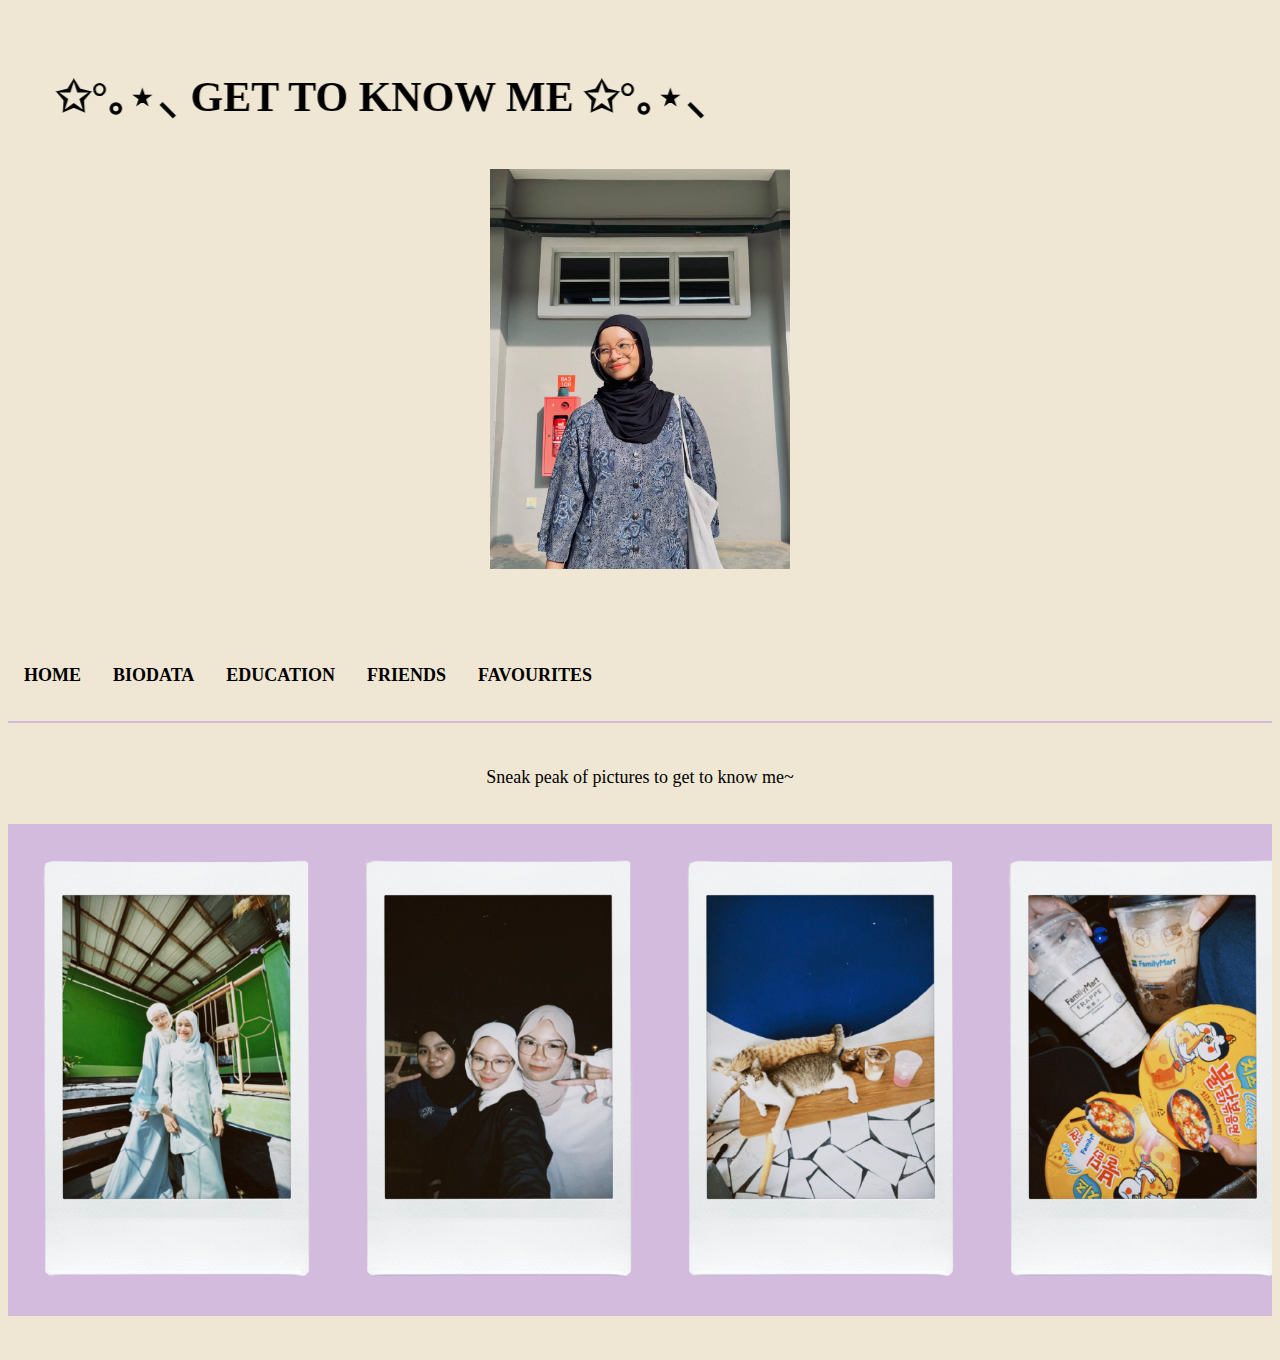
<file: index.html>
<html>
<head>
<title> HOME PAGE </title>
<link rel="stylesheet" type="text/css" 
href="CSS Folder/home.css">

</head>
<body>

<br><br>
<center>
<h1><marquee direction="right" behavior="alternate"> ✩°｡⋆⸜ GET TO KNOW ME ✩°｡⋆⸜ </h1></marquee>
<br><br>

<img src="Assest\IMAGES\me2.jpeg" alt="alya" width="300" height="400">

<br><br>

<h2><ul>
  <li><a href="index.html"> HOME </a></li> 
  <li><a href="BIODATA.html"> BIODATA </a></li>
  <li><a href="EDUCATION.html"> EDUCATION </a></li>
  <li><a href="FRIENDS.html"> FRIENDS </a></li>
  <li><a href="FAVOURITES.html"> FAVOURITES </a></li>

</h2></ul>

<hr color="#D3BBDD" size="2"> </hr>
<br>

<p> Sneak peak of pictures to get to know me~ </p>
<br>

<div class="scroll-container">
<img src="Assest\IMAGES\mama.png"  width="300" height="450">
<img src="Assest\IMAGES\besties.png" width="300" height="450">
<img src="Assest\IMAGES\cats.png" width="300" height="450">
<img src="Assest\IMAGES\ramen.png" width="300" height="450">
<img src="Assest\IMAGES\sunset.png" width="300" height="450">
<img src="Assest\IMAGES\me.png" width="300" height="450">
<img src="Assest\IMAGES\crgen.png" width="300" height="450">
<img src="Assest\IMAGES\mesunset.png" width="300" height="450">
</div>
<br><br>

</body>
</html>
</file>
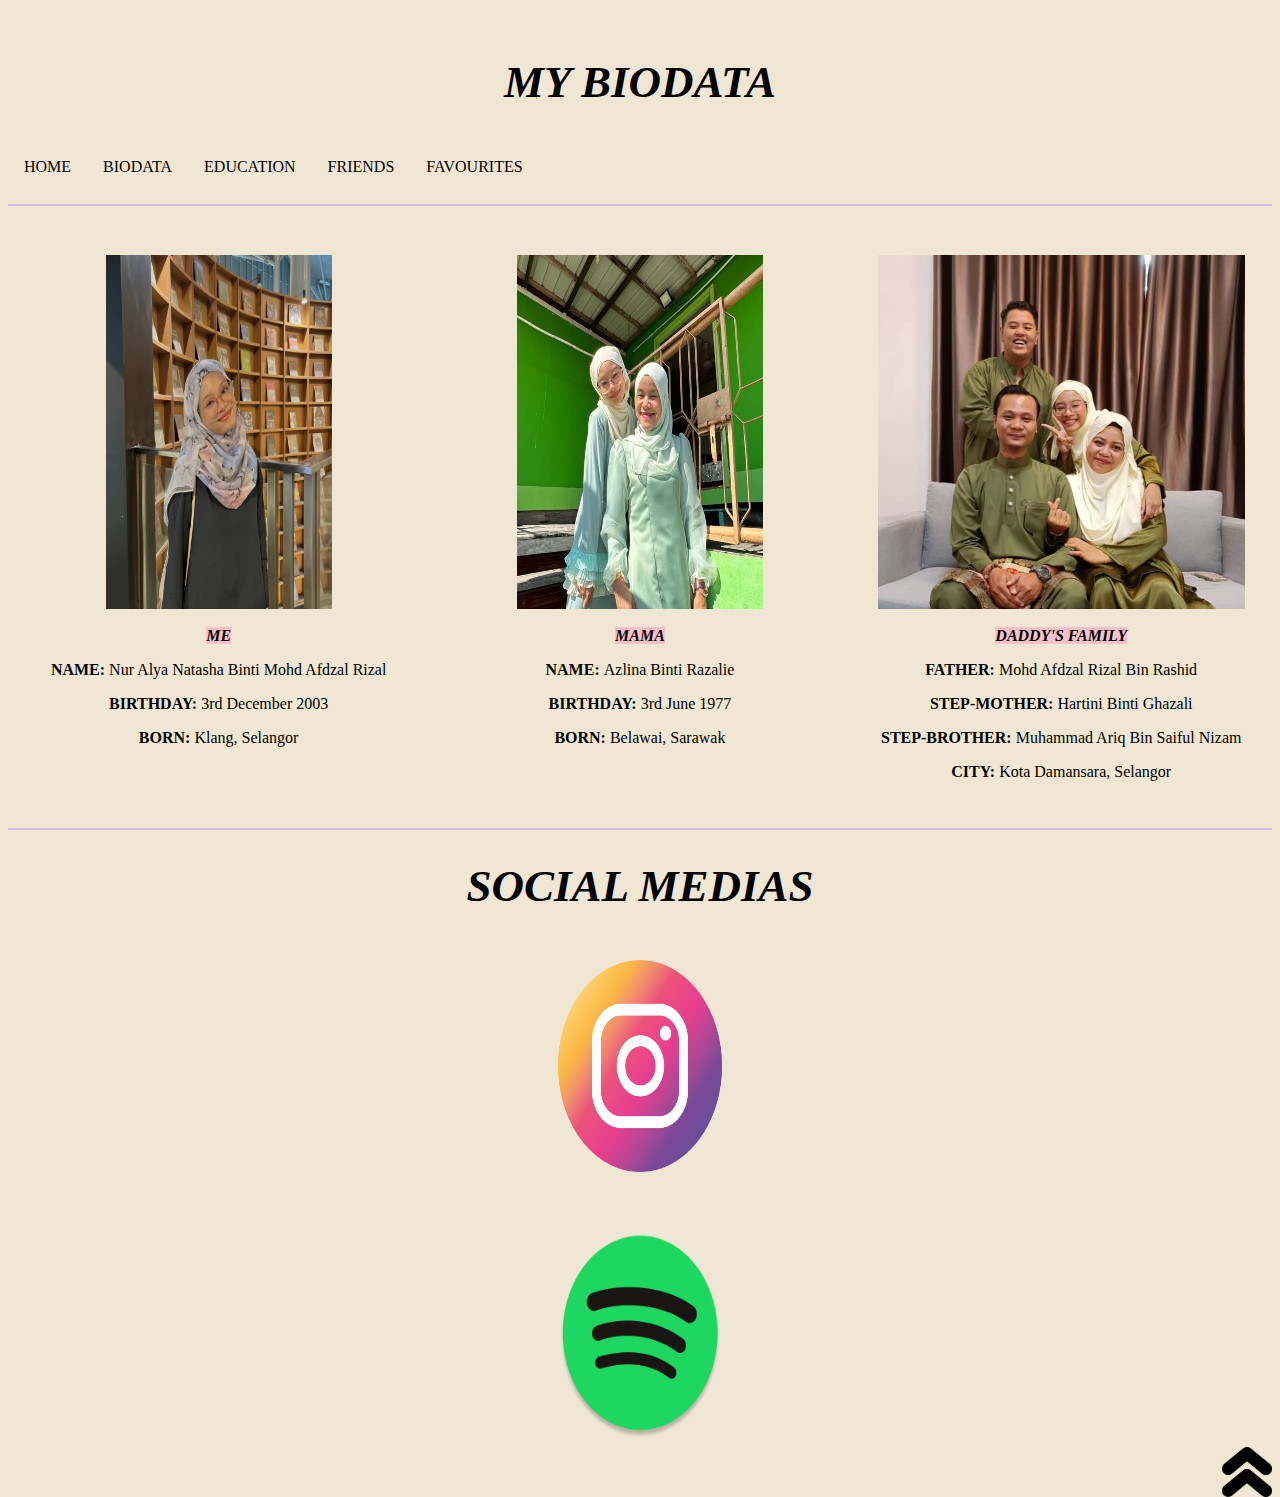
<file: BIODATA.html>
<html>
<head>
<title> BIODATA </title>
<link rel="stylesheet" type="text/css" 
href="CSS Folder/biodata.css">

</head>
<body>
<a name="Top_page"></a>

<center>
<br>
<h1><i> MY BIODATA </i></h1>

<ul>
  <li><a href="index.html"> HOME </a></li>
  <li><a href="BIODATA.html"> BIODATA </a></li>
  <li><a href="EDUCATION.html"> EDUCATION </a></li>
  <li><a href="FRIENDS.html"> FRIENDS </a></li>
  <li><a href="FAVOURITES.html"> FAVOURITES </a></li>

</ul>

<hr color="#D3BBDD" size="2"> </hr>
<br><br>

<div class="row">
  <div class="column">
    <img src="Assest\IMAGES\me1.jpeg" alt="alya" style="width:55%" height="40%">
<br><br><div1><b><i> ME </b></i></div1>
<p><b> NAME: </b> Nur Alya Natasha Binti Mohd Afdzal Rizal </p>
<p><b> BIRTHDAY: </b> 3rd December 2003 </p>
<p><b> BORN: </b> Klang, Selangor </p>
  </div>

  <div class="column">
    <img src="Assest\IMAGES\mama.jpeg" alt="mama" style="width:60%" height="40%">
<br><br><div1><b><i> MAMA </b></i></div1>
<p><b> NAME: </b> Azlina Binti Razalie </p>
<p><b> BIRTHDAY: </b> 3rd June 1977 </p>
<p><b> BORN: </b> Belawai, Sarawak </p>
  </div>

  <div class="column">
    <img src="Assest\IMAGES\daddy.jpeg" alt="daddy's family" style=width:60%" height="40%">
<br><br><div1><b><i> DADDY'S FAMILY </b></i></div1>
<p><b> FATHER:</b> Mohd Afdzal Rizal Bin Rashid </p>
<p><b> STEP-MOTHER: </b> Hartini Binti Ghazali </p>
<p><b> STEP-BROTHER: </b> Muhammad Ariq Bin Saiful Nizam
<p><b> CITY: </b> Kota Damansara, Selangor </p>
  </div>
</div>
<br>

<hr color="#D3BBDD" size="2"> </hr>
<h1><i> SOCIAL MEDIAS </i></h1>
<br>

<a href="https://instagram.com/ntsharzaal?igshid=MmJiY2I4NDBkZg==" target="_blank">
<img src="Assest\IMAGES\ig.png" alt="HTML tutorial" style="width:13%; height:24%;"></a>

<br><br>

<br><br>
<center>
<a href="https://open.spotify.com/user/2mcwi2p9lbyo1y3g1oli6rd8u?si=dcdf21eeac0b43c8&nd=18" target="_blank">
<img src="Assest\IMAGES\spotify.png" alt="HTML tutorial" style="width:14%;height:25%;"></a>
</center>

<a name="Down_page"> </a>
<a href="#Top_page">
<img src="Assest\IMAGES\arrow_up.png" width="50px" align="right"> </a>

</body>
</html>
</file>
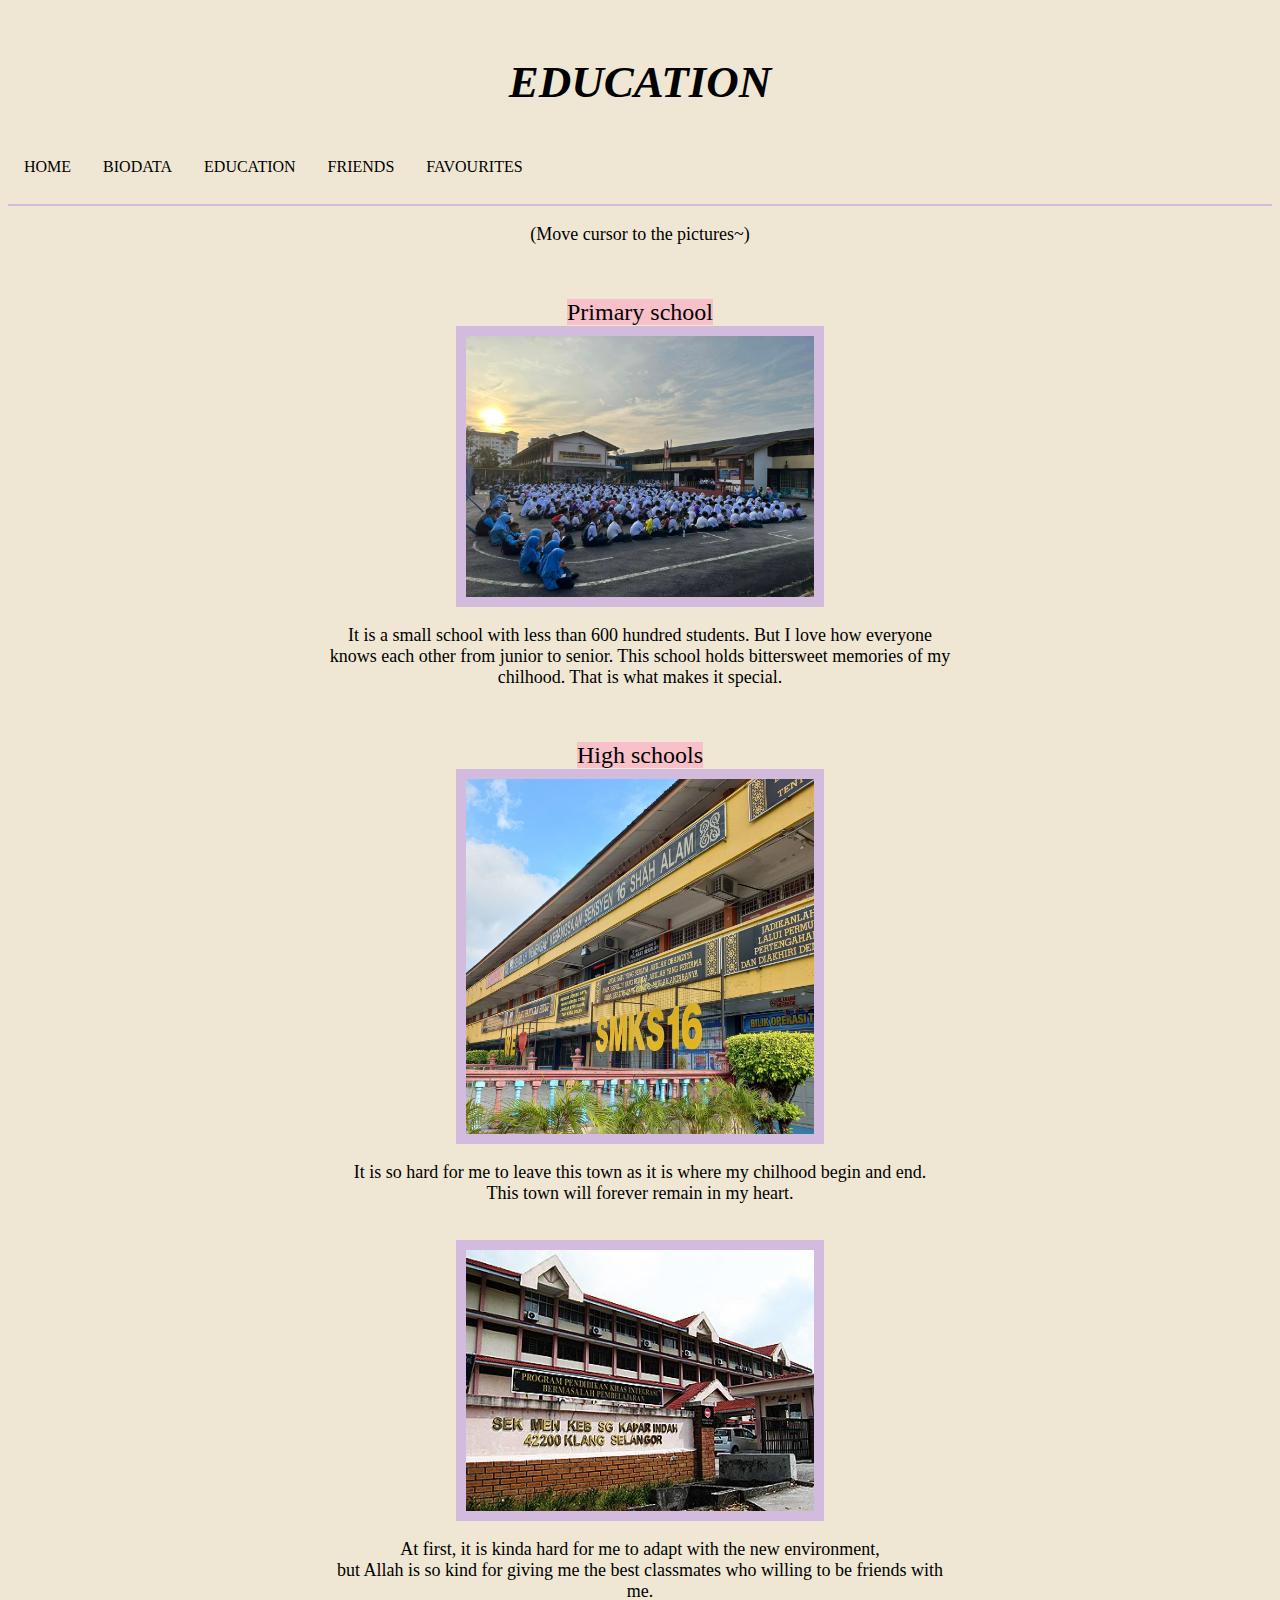
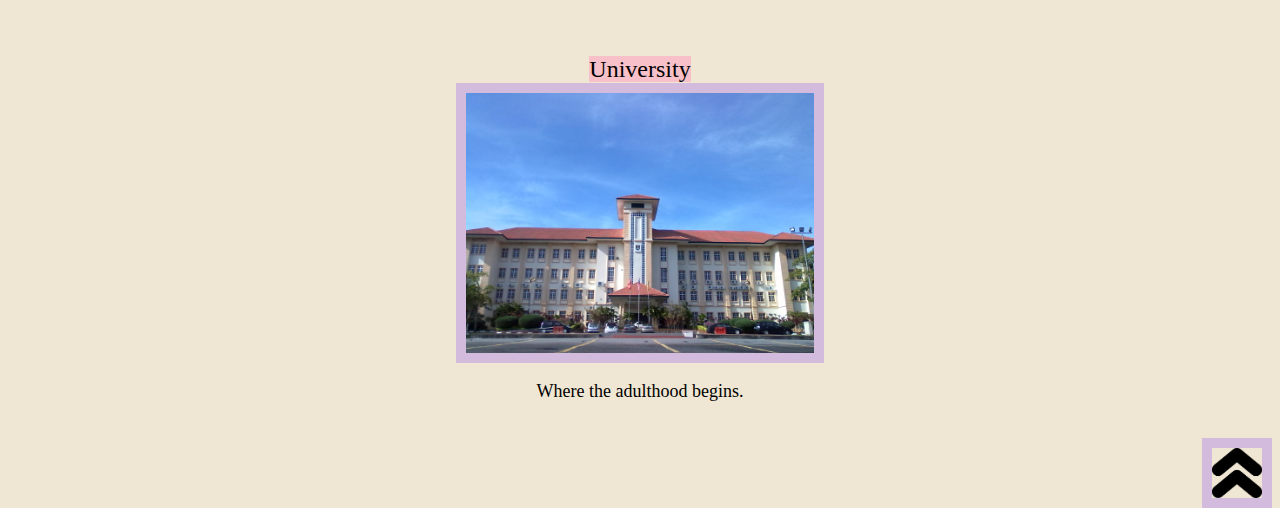
<file: EDUCATION.html>
<html>
<head>
<title> EDUCATION </title>
<link rel="stylesheet" type="text/css" 
href="CSS Folder/education.css">

</head>
<body>
<a name="Top_page"></a>

<center>
<br>
<h1><i> EDUCATION </i></h1>

<ul>
  <li><a href="index.html"> HOME </a></li>
  <li><a href="BIODATA.html"> BIODATA </a></li>
  <li><a href="EDUCATION.html"> EDUCATION </a></li>
  <li><a href="FRIENDS.html"> FRIENDS </a></li>
  <li><a href="FAVOURITES.html"> FAVOURITES </a></li>

</ul>

<hr color="#D3BBDD" size="2"> </hr>
<p> (Move cursor to the pictures~) </p>
<br><br>

<div1> Primary school </div1>
<div class="container">
<img src="Assest\IMAGES\sksa.jpg" alt="Avatar" class="image" style="width:55%">
<div class="middle">
<div class="text"> SK SHAH ALAM <br><br> 2009 - 2015 </div>
</div>
<p> It is a small school with less than 600 hundred students. But I love how everyone knows each other from junior to senior. This school holds bittersweet memories of my chilhood. That is what makes it special.

</div>
<br><br>

<div1> High schools </div1>
<div class="container">
<img src="Assest\IMAGES\smks16.jpg" alt="Avatar" class="image" style="width:55%">
<div class="middle">
<div class="text"> SMK SEKSYEN 16 <br><br> 2016 </div>
</div>
<p> It is so hard for me to leave this town as it is where my chilhood begin and end.
<br> This town will forever remain in my heart. </p>

</div>
<br>

<div class="container">
<img src="Assest\IMAGES\smkski.jpg" alt="Avatar" class="image" style="width:55%">
<div class="middle">
<div class="text"> SMK SUNGAI KAPAR INDAH <br><br> 2017 - 2021 </div>
</div>
<p> At first, it is kinda hard for me to adapt with the new environment, <br> but Allah is so kind for giving me the best classmates who willing to be friends with me.

</div>
<br><br>

<div1> University </div1>
<div class="container">
<img src="Assest\IMAGES\uitm.jpeg" alt="Avatar" class="image" style="width:55%">
<div class="middle">
<div class="text"> UITM MERBOK <br><br> 2022 - 2023 </div>
</div>
<p> Where the adulthood begins. </p>

</div>
<br>

<a name="Down_page"> </a>
<a href="#Top_page">
<img src="Assest\IMAGES\arrow_up.png" width="50px" align="right"> </a>

</body>
</html>
</file>
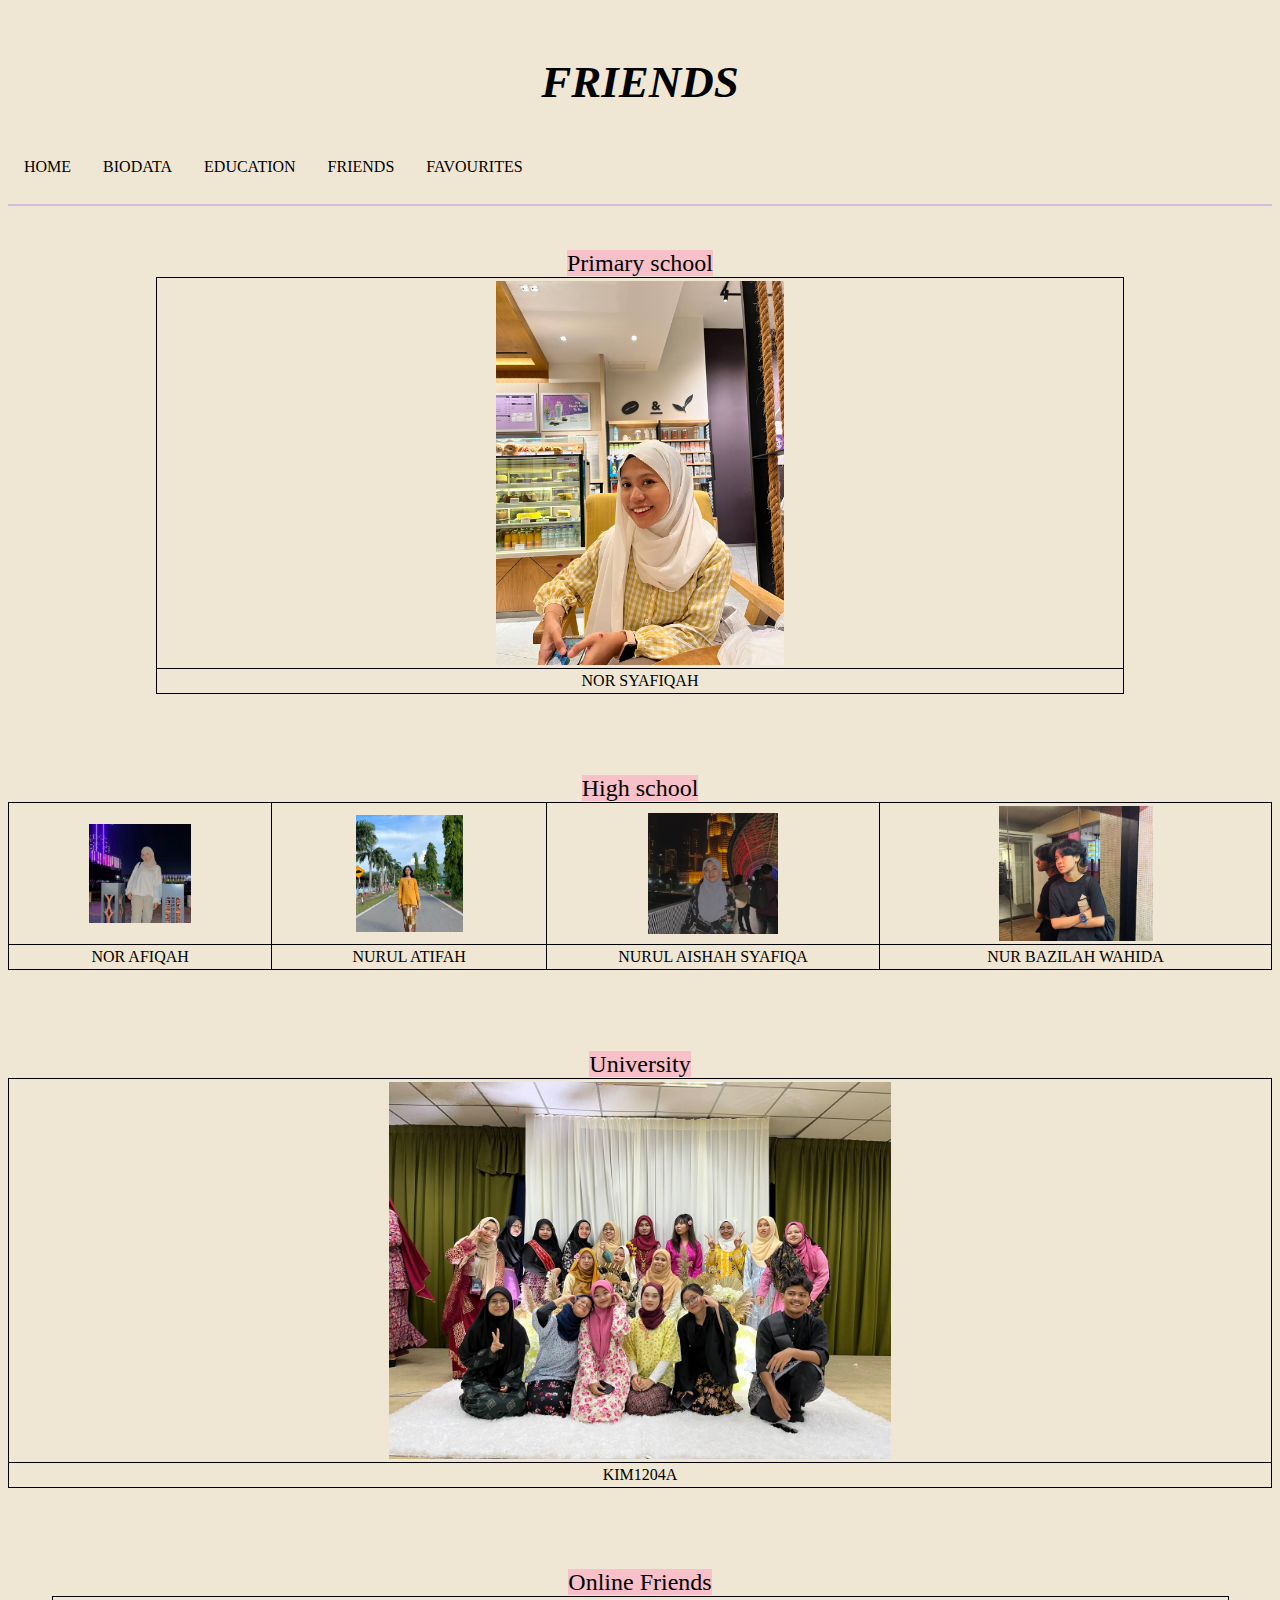
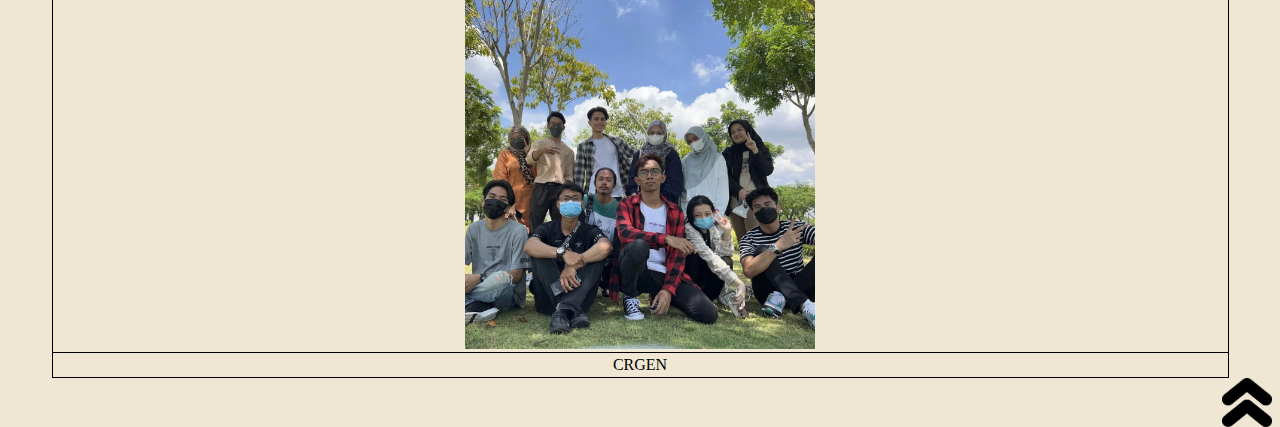
<file: FRIENDS.html>
<html>
<head>
<title> FRIENDS </title>
<link rel="stylesheet" type="text/css" 
href="CSS Folder/friends.css">

</head>
<body>
<a name="Top_page"></a>

<center>
<br>
<h1><i> FRIENDS </i></h1>

<ul>
  <li><a href="index.html"> HOME </a></li>
  <li><a href="ASSIGNMENT/BIODATA.html"> BIODATA </a></li>
  <li><a href="EDUCATION.html"> EDUCATION </a></li>
  <li><a href="FRIENDS.html">FRIENDS</a></li>
  <li><a href="FAVOURITES.html">FAVOURITES</a></li>

</ul>

<hr color="#D3BBDD" size="2"> </hr>
<br><br>

<div1> Primary school <div1>
<table>
<tr>
<th><img src="Assest\IMAGES\chaa.jpeg" height="40%" width="30%" </th>
</tr>

<tr>
<td><center> NOR SYAFIQAH </center></td>
</tr>

</tr>
</table>
<br><br><br>

<div1> High school <div1>
<table>
<tr>
<th><img src="Assest\IMAGES\fiqah.jpg" height="50%" width="40%" </th>
<th><img src="Assest\IMAGES\tifah.jpg" height="50%" width="40%"</th>
<th><img src="Assest\IMAGES\ecah.jpg" height="50%" width="40%" </th>
<th><img src="Assest\IMAGES\zilah.jpg" height="50%" width="40%" </th>
</tr>

<tr>
<td><center> NOR AFIQAH </center></td>
<td><center> NURUL ATIFAH </center></td>
<td><center> NURUL AISHAH SYAFIQA </center></td>
<td><center> NUR BAZILAH WAHIDA </center></td>
</tr>

</tr>
</table>
<br><br><br>

<div1> University </div1>
<table>
<tr>
<th><img src="Assest\IMAGES\agm.jpeg" height="50%" width="40%" </th>
</tr>

<tr>
<td><center> KIM1204A </center></td>
</tr>
</table>
<br><br><br>

<div1> Online Friends </div1>
<table>
<tr>
<th><img src="Assest\IMAGES\crgen1.jpg" height="40%" width="30%" </th>
</tr>

<tr>
<td><center> CRGEN </center></td>
</tr>
</table>

<a name="Down_page"> </a>
<a href="#Top_page">
<img src="Assest\IMAGES\arrow_up.png" width="50px" align="right"> </a>

</body>
</html>
</file>
<file: CSS Folder/home.css>
body{
     background-color: #EFE7D3;
}

h1 {
  color: black;
  text-align: center;
  font-size: 42;
}

h2 {
  color: black;
  text-align: center;
  font-size: 18px;
}

p {
  color: black;
  font-size: 18px;
}

ul {
  list-style-type: none;
  margin: 0;
  padding: 0;
  overflow: hidden;
  background-color: transparent;
  align: center;
}

li {
  float: left;
}

li a {
  display: block;
  color: black;
  text-align: center;
  padding: 20px 16px;
  text-decoration: none;
}

li a:hover {
  background-color: #D3BBDD;
}

div.scroll-container {
  background-color:#D3BBDD ;
  overflow: auto;
  white-space: nowrap;
  padding: 10px;
}

div.scroll-container img {
  padding: 9px;
  image type: square;
}
</file>
<file: CSS Folder/biodata.css>
body{
     background-color: #EFE7D3;
}

h1 {
    font-size: 45;
}

h2 {
  color: black;
  text-align: center;
  font-size: 18px;
}

div1 {
  background-color: #F8C0C8;
  color: black;
}

ul {
  list-style-type: none;
  margin: 0;
  padding: 0;
  overflow: hidden;
  background-color: transparent;
  align: center;
}

li {
  float: left;
}

li a {
  display: block;
  color: black;
  text-align: center;
  padding: 20px 16px;
  text-decoration: none;
}

li a:hover {
  background-color: #D3BBDD;
}

* {
  box-sizing: border-box;
}

.column {
  float: left;
  width: 33.33%;
  padding: 5px;
}

/* Clearfix (clear floats) */
.row::after {
  content: "";
  clear: both;
  display: table;
}
</file>
<file: CSS Folder/education.css>
body{
     background-color: #EFE7D3;
}

h1 {
    font-size: 45;
}

h2 {
  color: black;
  text-align: center;
  font-size: 18px;
}

p {
  color: black;
  font-size: 18px;
}

ul {
  list-style-type: none;
  margin: 0;
  padding: 0;
  overflow: hidden;
  background-color: transparent;
  align: center;
}

li {
  float: left;
}

li a {
  display: block;
  color: black;
  text-align: center;
  padding: 20px 16px;
  text-decoration: none;
}

li a:hover {
  background-color: #D3BBDD;
}

div.scroll-container {
  background-color:#D3BBDD ;
  overflow: auto;
  white-space: nowrap;
  padding: 10px;
}

div.scroll-container img {
  padding: 9px;
  image type: square;
}

div1 {
  background-color: #F8C0C8;
  color: black;
  font-family: "Gabriola";
  font-size: 24;
}

img {
  border: 10px solid #D3BBDD;
}

.container {
  position: relative;
  width: 50%;
}

.image {
  opacity: 1;
  display: block;
  width: 40%;
  height: auto;
  transition: .5s ease;
  backface-visibility: hidden;
  align-left: 10%;
}

.middle {
  transition: .5s ease;
  opacity: 0;
  position: absolute;
  top: 50%;
  left: 50%;
  transform: translate(-50%, -50%);
  -ms-transform: translate(-50%, -50%)
}

.container:hover .image {
  opacity: 0.3;
}

.container:hover .middle {
  opacity: 1;
}

.text {
  background-color: #4CAF50;
  color: white;
  font-size: 16px;
  padding: 16px 32px;
}
</file>
<file: CSS Folder/friends.css>
body{
     background-color: #EFE7D3;
}

h1 {
    font-size: 45;
}

h2 {
  color: black;
  text-align: center;
  font-size: 18px;
}

p {
  color: black;
  font-size: 18px;
}

ul {
  list-style-type: none;
  margin: 0;
  padding: 0;
  overflow: hidden;
  background-color: transparent;
  align: center;
}

li {
  float: left;
}

li a {
  display: block;
  color: black;
  text-align: center;
  padding: 20px 16px;
  text-decoration: none;
}

li a:hover {
  background-color: #D3BBDD;
}

div.scroll-container {
  background-color:#D3BBDD ;
  overflow: auto;
  white-space: nowrap;
  padding: 10px;
}

div.scroll-container img {
  padding: 9px;
  image type: square;
}

div1 {
  background-color: #F8C0C8;
  color: black;
  font-family: "Gabriola";
  font-size: 24;
}

Table {
  border-collapse: collapse;
}

th, td {
  border: 1px solid black;
  padding: 3px;
  text-align: center;
  font-family: "Times New Roman";
}
</file>
